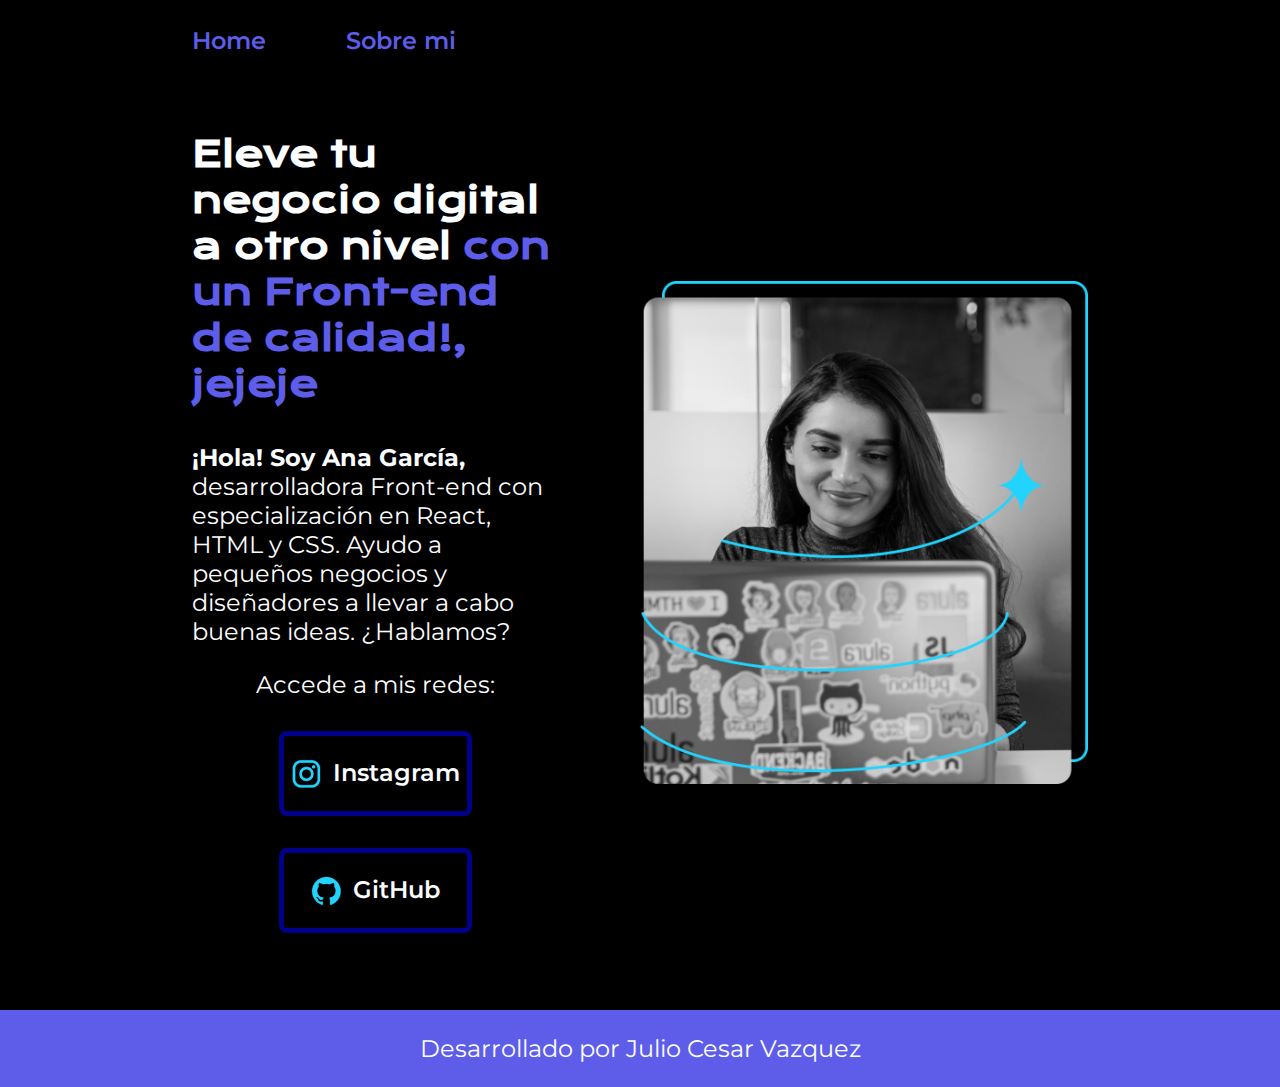
<file: index.html>
<!DOCTYPE html>
<html lang="es-mx">

<head>
    <meta charset="UTF-8">
    <meta name="viewport" content="width=device-width, initial-scale=1.0">
    <title>Portafolio</title>
    <link rel="stylesheet" href="./styles/style.css">
</head>

<body>
    <header class="header">
        <nav class="header_menu">
            <a class="header_menu_link" href="index.html">Home</a>
            <a class="header_menu_link" href="about.html">Sobre mi</a>          
        </nav>

    </header>

    <main class="presentacion">
        <section class="presentacion_contenido">
            <h1 class="presentacion_contenido_titulo">Eleve tu negocio digital a otro nivel <strong class="titulo-destaque">con un Front-end de calidad!,
                    jejeje </strong></h1>
            <p class="presentacion_contenido_texto"> <strong> ¡Hola! Soy Ana García,</strong> desarrolladora Front-end con especialización en React, HTML y
                CSS.
                Ayudo a pequeños negocios y diseñadores a llevar a cabo buenas ideas.
                ¿Hablamos?</p>
                <div class="presentacion_enlaces"> 
                    <h2 class="presentacion_enlaces_subtitulo">Accede a mis redes:</h2>

            <a class="presentacion_enlaces_link" href="https://www.instagram.com/"> <img src="./iconos/instagram.png" alt="instagram"> Instagram</a>
            

            <a class="presentacion_enlaces_link" href="https://github.com/"> <img src="./iconos/github.png" alt="github">  GitHub</a>
            
        </div>
        </section>
        <img class="presentacion_imagen" src="./iconos/Imagem.png" alt="imagen de Ana">
    </main>

    <footer class="footer">
     <p>Desarrollado por Julio Cesar Vazquez</p>
    </footer>
</body>

</html>
</file>
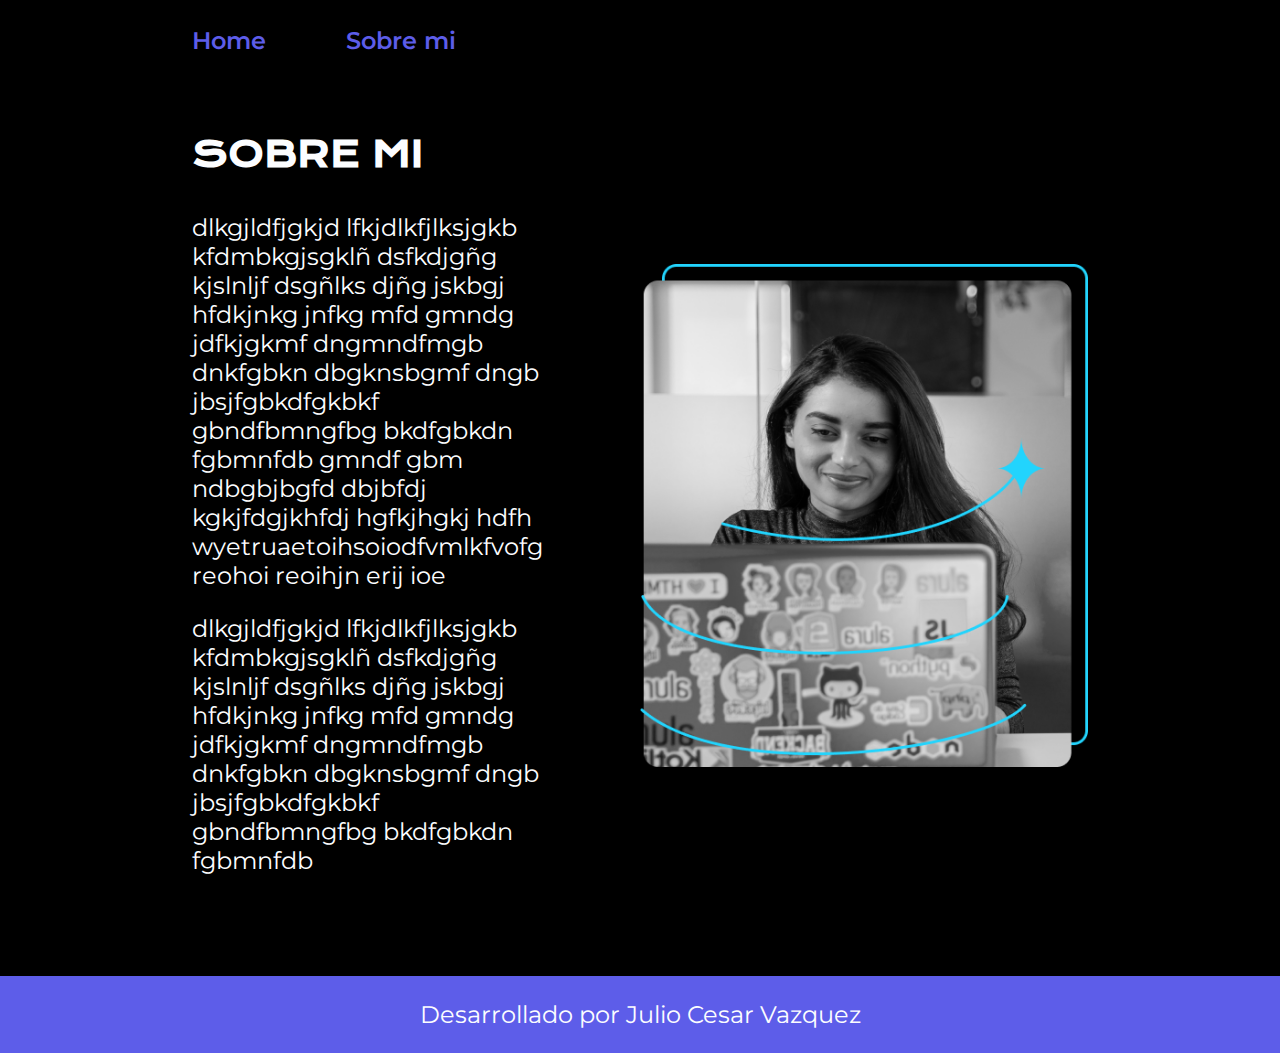
<file: about.html>
<!DOCTYPE html>
<html lang="es-mx">
<head>
    <meta charset="UTF-8">
    <meta name="viewport" content="width=device-width, initial-scale=1.0">
    <title>sobre mi</title>
    <link rel="stylesheet" href="./styles/style.css">
</head>
<body>
    <header class="header">
        <nav class="header_menu">
            <a class="header_menu_link" href="index.html">Home</a>
            <a class="header_menu_link" href="about.html">Sobre mi</a>          
        </nav>

    </header>

<main  class="presentacion"> 
<section class="presentacion_contenido"> 
<h1 class="presentacion_contenido_titulo"> SOBRE MI</h1>
<p class="presentacion_contenido_texto">dlkgjldfjgkjd lfkjdlkfjlksjgkb kfdmbkgjsgklñ dsfkdjgñg 
    kjslnljf dsgñlks djñg jskbgj hfdkjnkg jnfkg mfd gmndg
    jdfkjgkmf dngmndfmgb dnkfgbkn dbgknsbgmf dngb
    jbsjfgbkdfgkbkf gbndfbmngfbg bkdfgbkdn fgbmnfdb gmndf
    gbm ndbgbjbgfd dbjbfdj kgkjfdgjkhfdj hgfkjhgkj hdfh
    wyetruaetoihsoiodfvmlkfvofg reohoi 
    reoihjn erij ioe </p>
 <p class="presentacion_contenido_texto">dlkgjldfjgkjd lfkjdlkfjlksjgkb kfdmbkgjsgklñ dsfkdjgñg 
    kjslnljf dsgñlks djñg jskbgj hfdkjnkg jnfkg mfd gmndg
    jdfkjgkmf dngmndfmgb dnkfgbkn dbgknsbgmf dngb
    jbsjfgbkdfgkbkf gbndfbmngfbg bkdfgbkdn fgbmnfdb</p>
</section>
<img class="presentacion_imagen" src="./iconos/Imagem.png" alt="imagen de Ana">
</main>

<footer class="footer">
     <p>Desarrollado por Julio Cesar Vazquez</p>
    </footer>
</body>
</html>
</file>
<file: styles/style.css>
@import url('https://fonts.googleapis.com/css2?family=Krona+One&display=swap');
@import url('https://fonts.googleapis.com/css2?family=Krona+One&family=Montserrat:ital,wght@0,100..900;1,100..900&display=swap');
 /* Este es mi Codigo CSS*/
 :root {
    --color-primario: rgb(93, 93, 233);
    --color-secundario: rgb(252, 253, 255);
    --color-terciario: rgb(0, 0, 0);

    --fuente-monterrat: "Montserrat", sans-serif;
    --fuente-krona: "Krona One", sans-serif;
}
    * {
    padding: 0;
    margin: 0;
}

body {

    background-color: var(--color-terciario);
    color: var(--color-secundario);
   
    box-sizing: border-box;
}


.header{
padding: 2% 0% 0% 15%;

}

.header_menu{
display: flex;
gap: 80px;

}

.header_menu_link{
    
    font-size: 1.5rem;
    font-family: "Montserrat", sans-serif;
    font-weight: 600;
    color: var(--color-primario);
    text-decoration: none;
}


.titulo-destaque {

    color: var(--color-primario);
}

.presentacion {
    padding: 6% 15%;
    display: flex;
    align-items: center;
    justify-content: space-between;
   gap: 82px;

} 

.presentacion_contenido {

    width: 50%;
    display: flex;
    flex-direction: column; 
   
}

.presentacion_contenido_titulo {

    font-size: 2.25rem;
    font-family: var(--fuente-krona);
    margin-bottom: 1em;/* 1 em es igual a 15px*/
}

.presentacion_contenido_texto {

    font-size: 1.5rem;
    font-family: var(--fuente-monterrat);
    margin-bottom: 1em;
}

.presentacion_enlaces {
    display: flex;
    justify-content: space-between;
    flex-direction: column;
    align-items: center;
    gap: 32px;
}
.presentacion_enlaces_link{

    width: 50%;
   text-align: center;
   padding: 21.5px 0;
    border-radius: 0.5rem; 
    color: var(--color-secundario);
    font-family: var(--fuente-monterrat);
    font-size: 1.5rem;
    font-weight: 600;
    text-decoration: none;
    border:5px solid darkblue;
    display: flex;
    justify-content: center;
    gap: 10px;
    
}

.presentacion_enlaces_link:hover{
    background-color: var(--color-secundario);
    color: var(--color-terciario);
    border: 5px solid darkred;
    
}



.presentacion_imagen {
    width: 50%;
   
}

.presentacion_enlaces_subtitulo{
    font-family: var(--fuente-monterrat);
    font-size:1.5rem;
    font-weight: 400;
}

.footer {

    background: var(--color-primario);
    color: var(--color-secundario);
    padding: 1.5rem;
    text-align: center;
    font-family: var(--fuente-monterrat);
    font-size:1.5rem ;
    font-weight: 400;
}

@media(max-width: 1200px) {
    .header {
       padding: 10%;

    }

    .header_menu {
       
        justify-content: center;

    }

    .presentacion {
      
        flex-direction: column-reverse;
        padding: 5%;
       
    }

    .presentacion_contenido {
        width: auto;
    }
   
}
</file>
